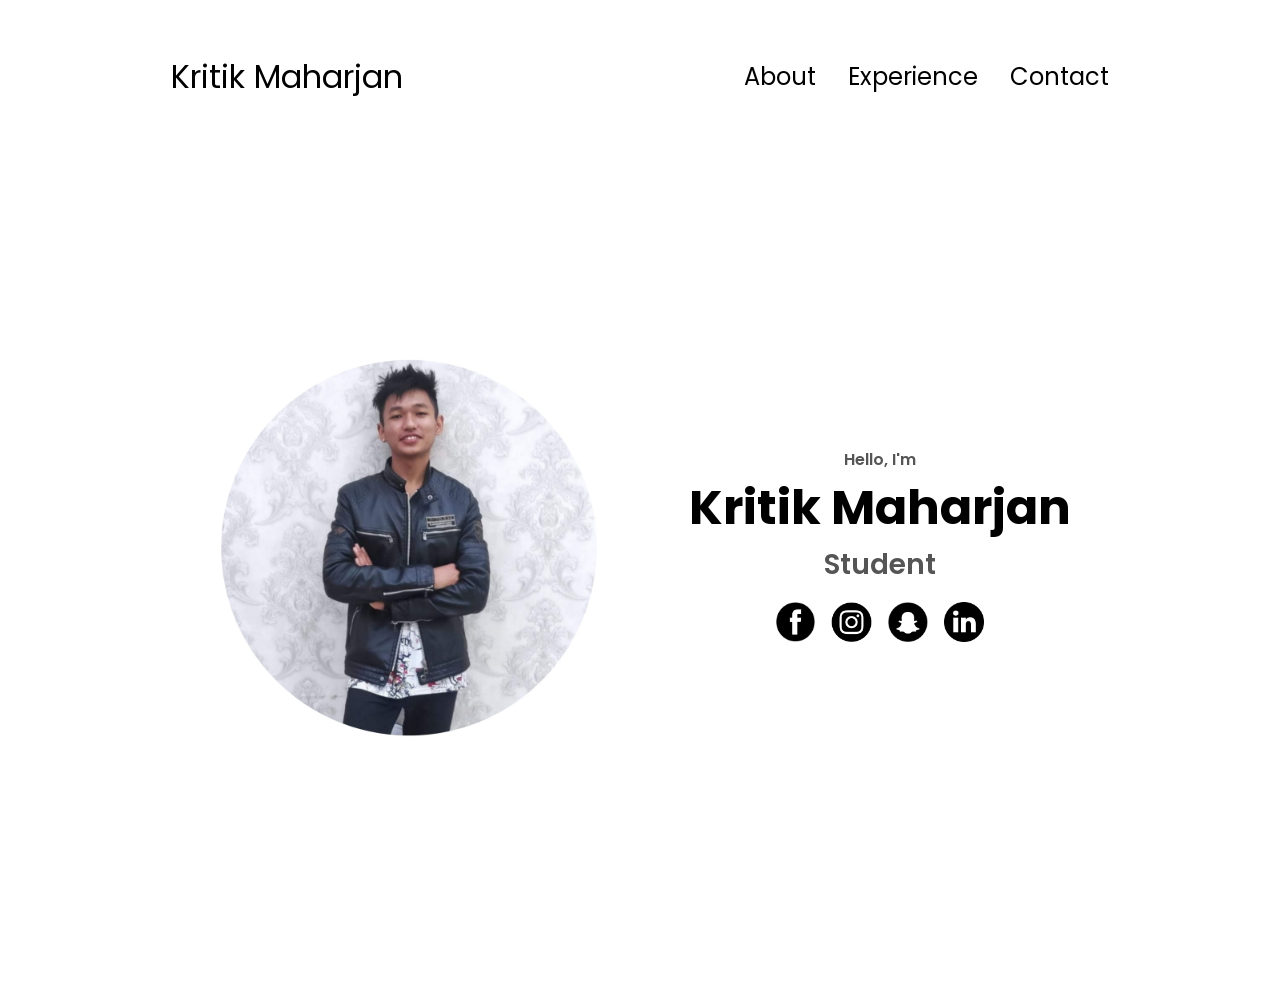
<file: index.html>
<!DOCTYPE html>
<html lang="en">
  <head>
    <title>My Portfolio</title>
    <link rel="stylesheet" href="style.css" />
    <link rel="stylesheet" href="assets/css/mediaqueries.css" />
  </head>
  <body>
    <nav id="header">
      <div class="logo">Kritik Maharjan</div>
      <div>
        <ul class="nav-links">
          <li><a href="about.html">About</a></li>
          <li><a href="experience.html">Experience</a></li>
          <li><a href="contact.html">Contact</a></li>
        </ul>
      </div>
    </nav>
    
    <section id="profile">
      <div class="section__pic-container">
        <img src="./assets/image/profile-pic.png" alt="Kritik Maharjan profile picture" />
      </div>
      <div class="section__text">
        <p class="section__text__p1">Hello, I'm</p>
        <h1 class="title">Kritik Maharjan</h1>
        <p class="section__text__p2">Student</p>
        
        <div id="socials-container">
          <img
            src="./assets/image/facebook.png"
            alt="My Facebook profile"
            class="icon"
            onclick="location.href='https://www.facebook.com/kritik.maharjan'"
          />
          <img
            src="./assets/image/instagram.png"
            alt="My Instagram profile"
            class="icon"
            onclick="location.href='https://www.instagram.com/kree.tic__/'"
          />
          <img
            src="./assets/image/snapchat.png"
            alt="My SnapChat profile"
            class="icon"
            onclick="location.href='https://www.snapchat.com/add/kritik_mhrz?share_id=f7VfGEDwbj0&locale=en-GB'"
          />
          <img
            src="./assets/image/linkedin.png"
            alt="My LinkedIn profile"
            class="icon"
            onclick="location.href='https://www.linkedin.com/in/kritik-maharjan/'"
          />
         
        </div>
      </div>
    </section>
     
   
    
    <script src="assets/js/script.js"></script>
  </body>
</html>
</file>
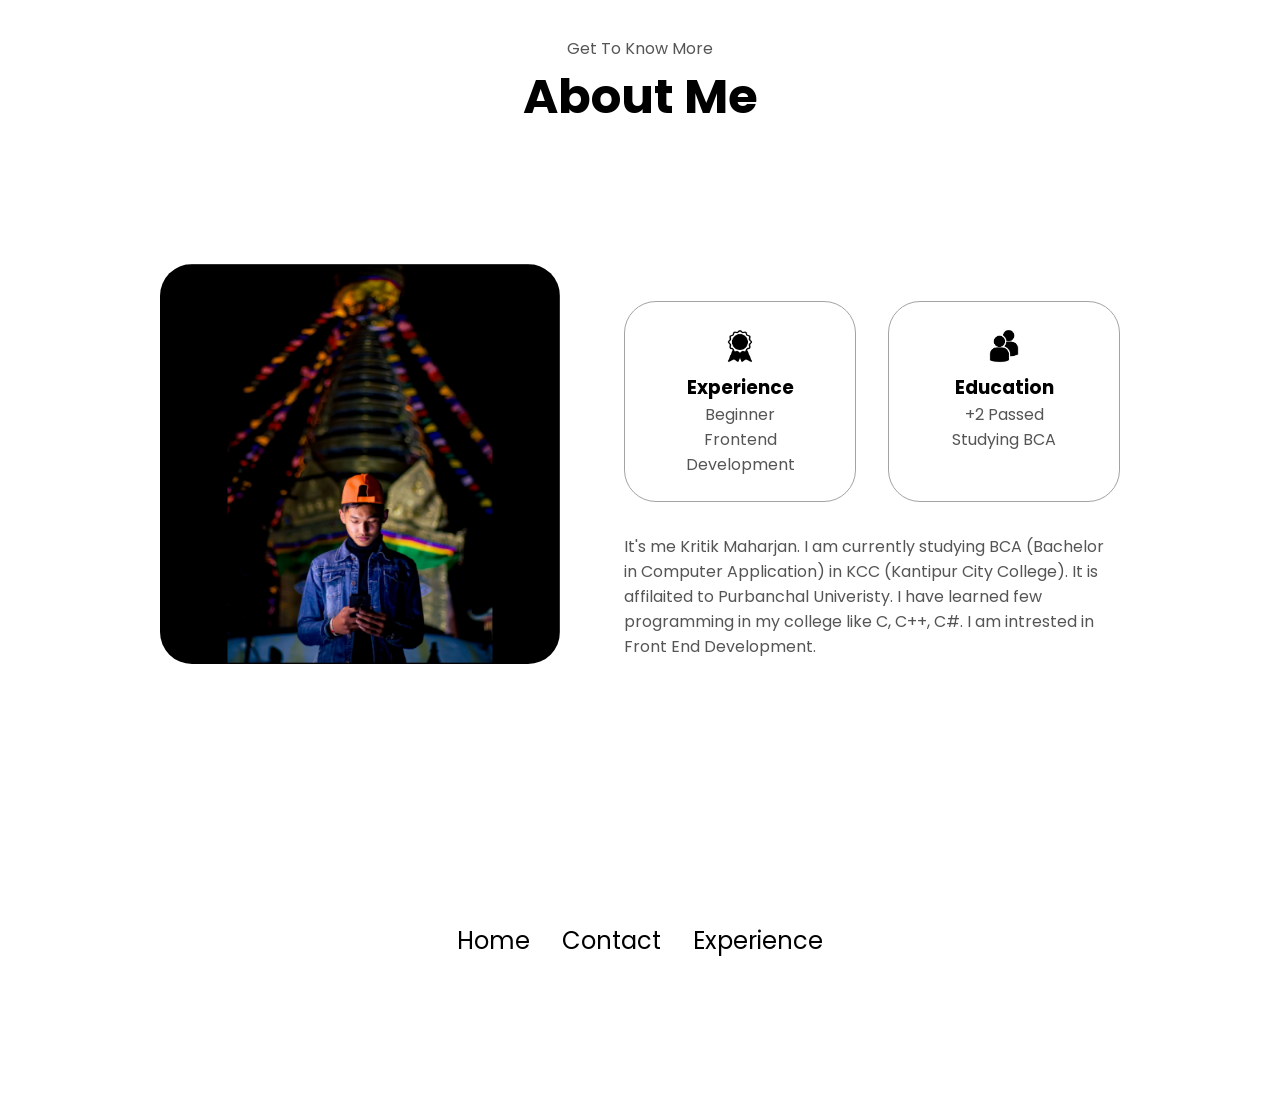
<file: about.html>
<!DOCTYPE html>
<html lang="en">
<head>
  <meta charset="UTF-8">
  <meta name="viewport" content="width=device-width, initial-scale=1.0">
  <link rel="stylesheet" href="style.css" />
  <title>Document</title>
</head>
<body>
  <section id="about">
    <p class="section__text__p1">Get To Know More</p>
  <h1 class="title">About Me</h1>
  <div class="section-container">
    <div class="section__pic-container">
      <img
        src="./assets/image/about-pic.png"
        alt="Profile picture"
        class="about-pic"
      />
    </div>
    <div class="about-details-container">
      <div class="about-containers">
        <div class="details-container">
          <img
            src="./assets/image/experience.png"
            alt="Experience icon"
            class="icon"
          />
          <h3>Experience</h3>
          <p>Beginner <br />Frontend Development</p>
        </div>
        <div class="details-container">
          <img
            src="./assets/image/education.png"
            alt="Education icon"
            class="icon"
          />
          <h3>Education</h3>
          <p>+2 Passed<br />Studying BCA </p>
        </div>
      </div>
      <div class="text-container">
        <p>
          It's me Kritik Maharjan. I am currently studying BCA (Bachelor in Computer Application) in KCC (Kantipur City College).
          It is affilaited to Purbanchal Univeristy. I have learned few programming in my college like C, C++, C#. I am intrested
          in Front End Development.
        </p>
      </div>
    </div>
  </div>
  </section>
  <footer>
    <nav>
      <div class="nav-links-container">
        <ul class="nav-links">
          <li><a href="index.html">Home</a></li>
          <li><a href="contact.html">Contact</a></li>
          <li><a href="experience.html">Experience</a></li>
          
        </ul>
      </div>
    </nav>
  </footer>
</body>
</html>
</file>
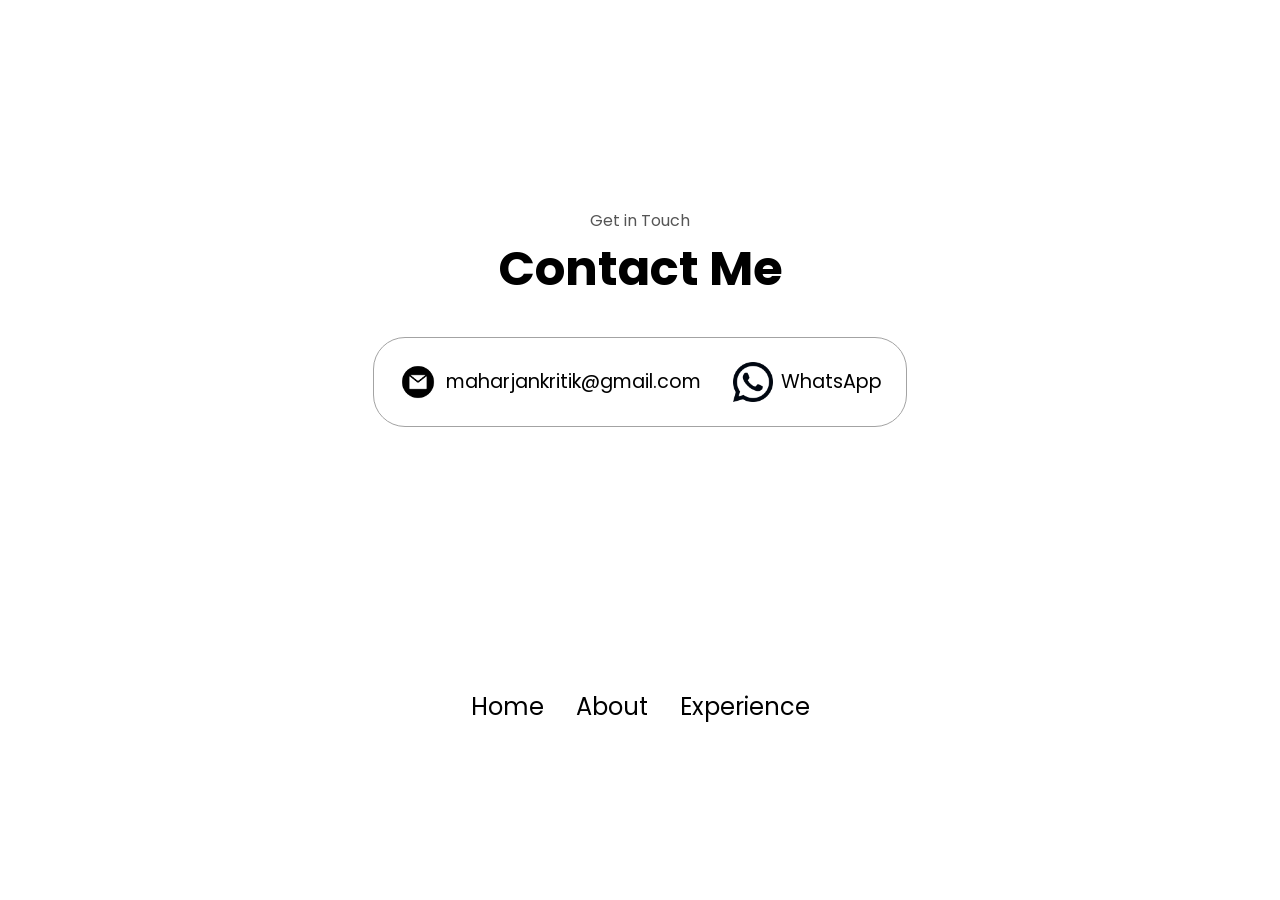
<file: contact.html>
<!DOCTYPE html>
<html lang="en">
<head>
  <meta charset="UTF-8">
  <meta name="viewport" content="width=device-width, initial-scale=1.0">
  <title>Document</title>
  <link rel="stylesheet" href="style.css" />
</head>
<body>
  <section id="contact">
    <p class="section__text__p1">Get in Touch</p>
    <h1 class="title">Contact Me</h1>
    <div class="contact-info-upper-container">
      <div class="contact-info-container">
        <img
          src="./assets/image/email.png"
          alt="Email icon"
          class="icon contact-icon email-icon"
        />
        <p><a href="mailto:maharjankritik@gmail.com">maharjankritik@gmail.com</a></p>
      </div>
      <div class="contact-info-container">
        <img
          src="./assets/image/whatsapp.png"
          alt="WhatsApp icon"
          class="icon contact-icon"
        />
        <p><a href="https://wa.me/9864599200">WhatsApp</a></p>
      </div>
    </div>
  </section>
  <footer>
    <nav>
      <div class="nav-links-container">
        <ul class="nav-links">
          <li><a href="index.html">Home</a></li>
          <li><a href="about.html">About</a></li>
          <li><a href="experience.html">Experience</a></li>
          
        </ul>
      </div>
    </nav>
  </footer>
</body>
</html>
</file>
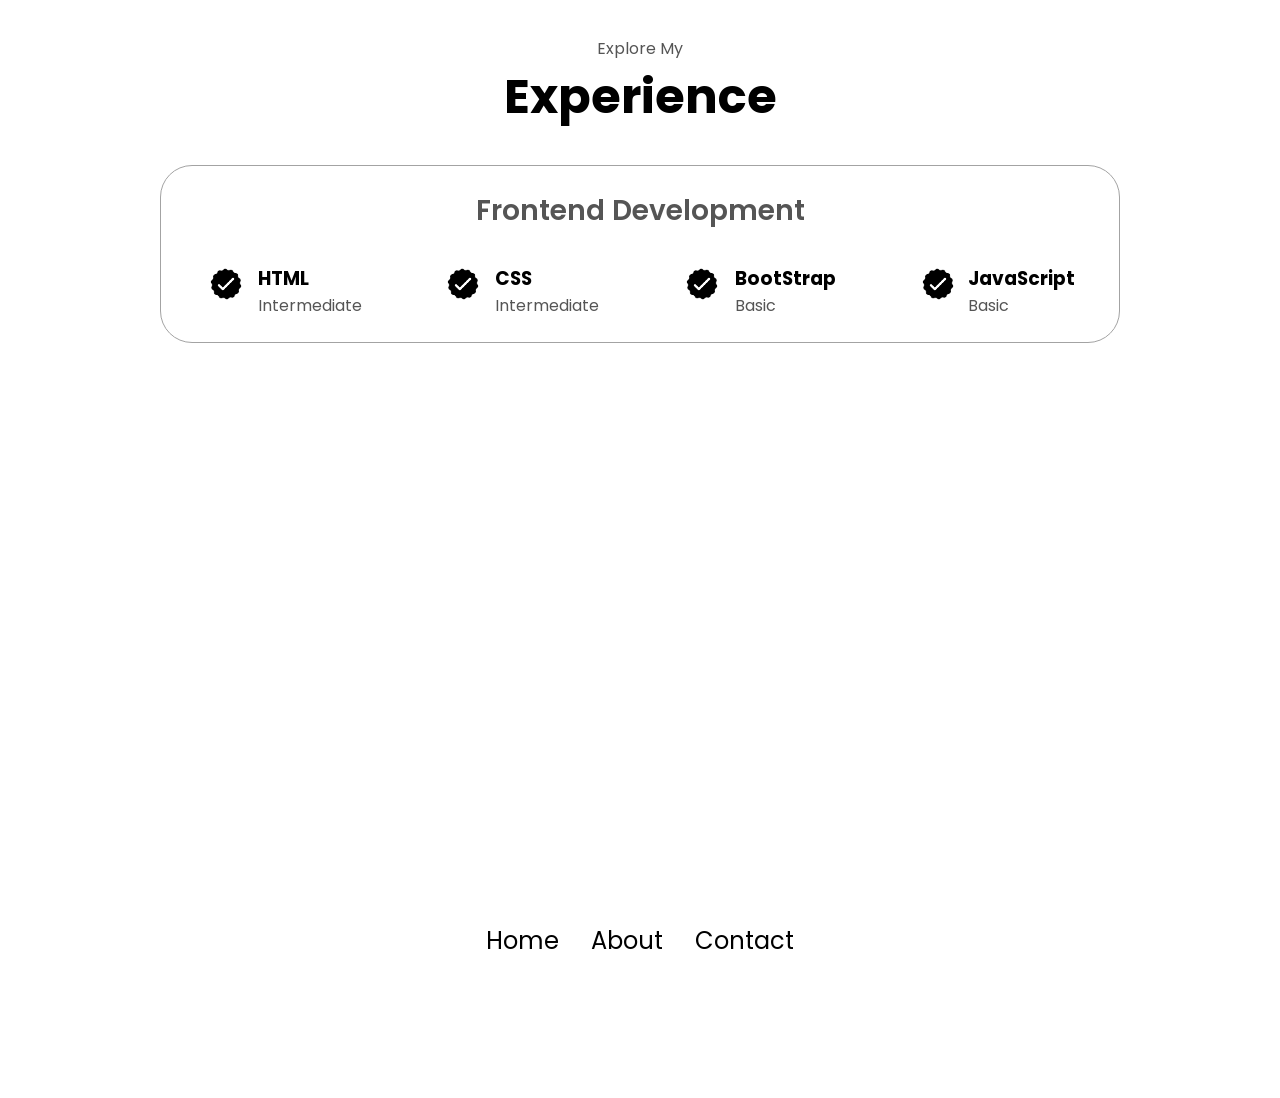
<file: experience.html>
<!DOCTYPE html>
<html lang="en">
<head>
  <meta charset="UTF-8">
  <meta name="viewport" content="width=device-width, initial-scale=1.0">
  <link rel="stylesheet" href="style.css" />
  <title>Document</title>
</head>
<body>
  <section id="experience">
    <p class="section__text__p1">Explore My</p>
  <h1 class="title">Experience</h1>
  <div class="experience-details-container">
    <div class="about-containers">
      <div class="details-container">
        <h2 class="experience-sub-title">Frontend Development</h2>
        <div class="article-container">
          <article>
            <img
              src="./assets/image/checkmark.png"
              alt="Experience icon"
              class="icon"
            />
            <div>
              <h3>HTML</h3>
              <p>Intermediate</p>
            </div>
          </article>
          <article>
            <img
              src="./assets/image/checkmark.png"
              alt="Experience icon"
              class="icon"
            />
            <div>
              <h3>CSS</h3>
              <p>Intermediate</p>
            </div>
          </article>
          <article>
            <img
              src="./assets/image/checkmark.png"
              alt="Experience icon"
              class="icon"
            />
            <div>
              <h3>BootStrap</h3>
              <p>Basic</p>
            </div>
          </article>
          <article>
            <img
              src="./assets/image/checkmark.png"
              alt="Experience icon"
              class="icon"
            />
            <div>
              <h3>JavaScript</h3>
              <p>Basic</p>
            </div>
          </article>
          
        </div>
      </div>
      
    </div>
  </div>
  </section>
  <footer>
    <nav>
      <div class="nav-links-container">
        <ul class="nav-links">
          <li><a href="index.html">Home</a></li>
          <li><a href="about.html">About</a></li>
          <li><a href="contact.html">Contact</a></li>
          
        </ul>
      </div>
    </nav>
  </footer>
</body>
</html>
</file>
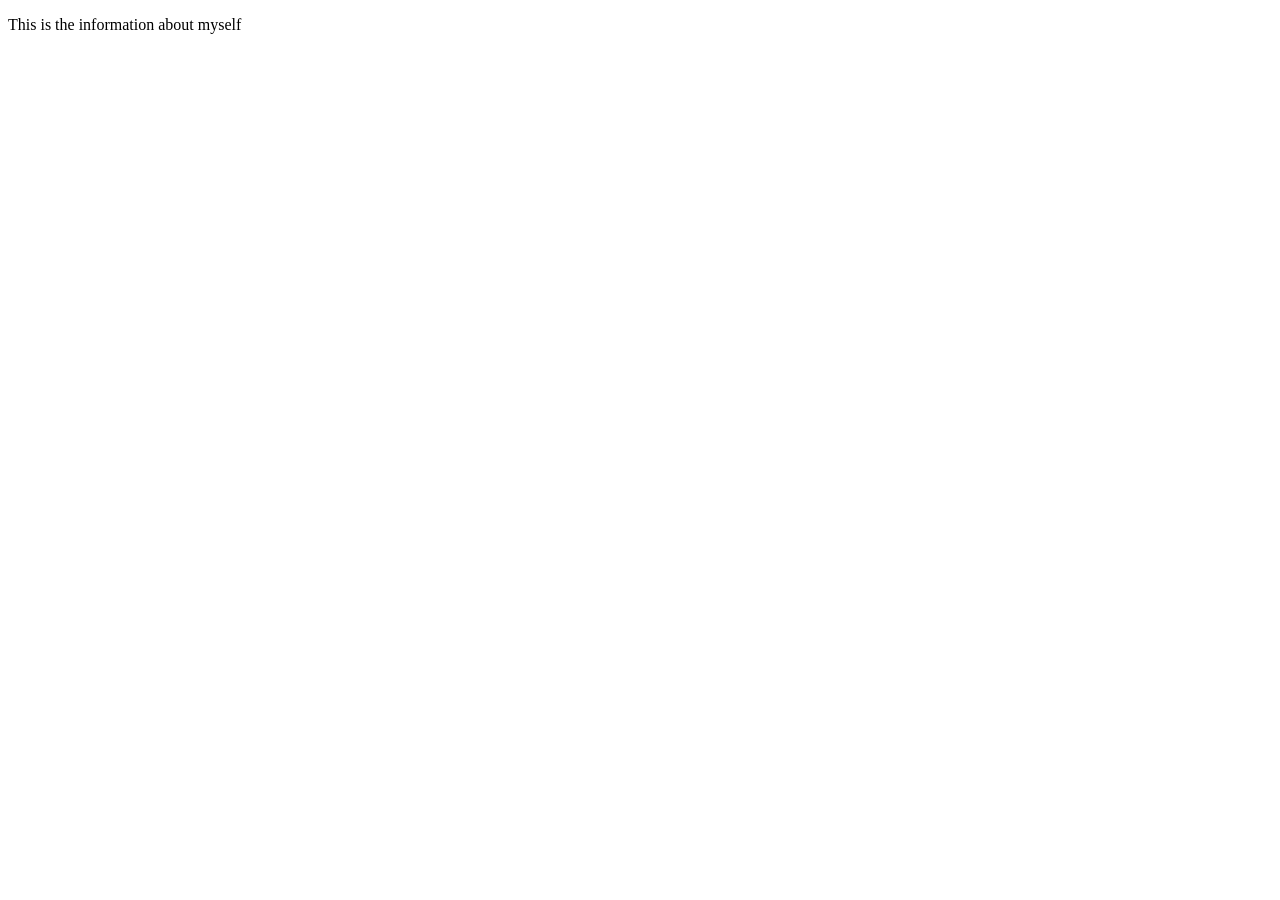
<file: info.html>
<!DOCTYPE html>
<html lang="en">
<head>
    <meta charset="UTF-8">
    <meta name="viewport" content="width=device-width, initial-scale=1.0">
    <title>Document</title>
</head>
<body>
    <p>
        This is the information about myself
    </p>
</body>
</html>
</file>
<file: style.css>
/* GENERAL */

@import url("https://fonts.googleapis.com/css2?family=Poppins:wght@300;400;500;600&display=swap");

* {
  margin: 0;
  padding: 0;
}

body {
  font-family: "Poppins", sans-serif;
}


p {
  color: rgb(85, 85, 85);
}

/* DESKTOP NAV */

nav,
.nav-links {
  display: flex;
}

nav {
  justify-content: space-around;
  align-items: center;
  height: 17vh;
}

.nav-links {
  gap: 2rem;
  list-style: none;
  font-size: 1.5rem;
}

a {
  color: black;
  text-decoration: none;
  text-decoration-color: white;
}

a:hover {
  color: grey;
  text-decoration: underline;
  text-underline-offset: 1rem;
  text-decoration-color: rgb(181, 181, 181);
}

.logo {
  font-size: 2rem;
}

.logo:hover {
  cursor: default;
}


section {
  padding-top: 4vh;
  height: 96vh;
  margin: 0 10rem;
  box-sizing: border-box;
  min-height: fit-content;
}

.section-container {
  display: flex;
}

/* PROFILE SECTION */

#profile {
  display: flex;
  justify-content: center;
  gap: 5rem;
  height: 80vh;
}

.section__pic-container {
  display: flex;
  height: 400px;
  width: 400px;
  margin: auto 0;
}

.section__text {
  align-self: center;
  text-align: center;
}

.section__text p {
  font-weight: 600;
}

.section__text__p1 {
  text-align: center;
}

.section__text__p2 {
  font-size: 1.75rem;
  margin-bottom: 1rem;
}

.title {
  font-size: 3rem;
  text-align: center;
}

#socials-container {
  display: flex;
  justify-content: center;
  margin-top: 1rem;
  gap: 1rem;
}

/* ICONS */

.icon {
  cursor: pointer;
  height: 2.5rem;
}

/* BUTTONS */

.btn-container {
  display: flex;
  justify-content: center;
  gap: 1rem;
}

.btn {
  font-weight: 600;
  transition: all 300ms ease;
  padding: 1rem;
  width: 8rem;
  border-radius: 2rem;
}

.btn-color-1,
.btn-color-2 {
  border: rgb(53, 53, 53) 0.1rem solid;
}

.btn-color-1:hover,
.btn-color-2:hover {
  cursor: pointer;
}

.btn-color-1,
.btn-color-2:hover {
  background: rgb(53, 53, 53);
  color: white;
}

.btn-color-1:hover {
  background: rgb(0, 0, 0);
}

.btn-color-2 {
  background: none;
}

.btn-color-2:hover {
  border: rgb(255, 255, 255) 0.1rem solid;
}

.btn-container {
  gap: 1rem;
}

/* ABOUT SECTION */

#about {
  position: relative;
}

.about-containers {
  gap: 2rem;
  margin-bottom: 2rem;
  margin-top: 2rem;
}

.about-details-container {
  justify-content: center;
  flex-direction: column;
}

.about-containers,
.about-details-container {
  display: flex;
}

.about-pic {
  border-radius: 2rem;
}

.arrow {
  position: absolute;
  right: -5rem;
  bottom: 2.5rem;
}

.details-container {
  padding: 1.5rem;
  flex: 1;
  background: white;
  border-radius: 2rem;
  border: rgb(53, 53, 53) 0.1rem solid;
  border-color: rgb(163, 163, 163);
  text-align: center;
}

.section-container {
  gap: 4rem;
  height: 80%;
}

.section__pic-container {
  height: 400px;
  width: 400px;
  margin: auto 0;
}

/* EXPERIENCE SECTION */

#experience {
  position: relative;
}

.experience-sub-title {
  color: rgb(85, 85, 85);
  font-weight: 600;
  font-size: 1.75rem;
  margin-bottom: 2rem;
}

.experience-details-container {
  display: flex;
  justify-content: center;
  flex-direction: column;
}

.article-container {
  display: flex;
  text-align: initial;
  flex-wrap: wrap;
  flex-direction: row;
  gap: 2.5rem;
  justify-content: space-around;
}

article {
  display: flex;
  width: 10rem;
  justify-content: space-around;
  gap: 0.5rem;
}

article .icon {
  cursor: default;
}

/* PROJECTS SECTION */

#projects {
  position: relative;
}

.color-container {
  border-color: rgb(163, 163, 163);
  background: rgb(250, 250, 250);
}

.project-img {
  border-radius: 2rem;
  width: 90%;
  height: 90%;
}

.project-title {
  margin: 1rem;
  color: black;
}

.project-btn {
  color: black;
  border-color: rgb(163, 163, 163);
}

/* CONTACT */

#contact {
  display: flex;
  justify-content: center;
  flex-direction: column;
  height: 70vh;
}

.contact-info-upper-container {
  display: flex;
  justify-content: center;
  border-radius: 2rem;
  border: rgb(53, 53, 53) 0.1rem solid;
  border-color: rgb(163, 163, 163);
  background: (250, 250, 250);
  margin: 2rem auto;
  padding: 0.5rem;
}

.contact-info-container {
  display: flex;
  align-items: center;
  justify-content: center;
  gap: 0.5rem;
  margin: 1rem;
}

.contact-info-container p {
  font-size: larger;
}

.contact-icon {
  cursor: default;
}

.email-icon {
  height: 2.5rem;
}

/* FOOTER SECTION */

footer {
  height: 26vh;
  margin: 0 1rem;
}

footer p {
  text-align: center;
}
</file>
<file: assets/css/mediaqueries.css>
@media screen and (max-width: 1400px) {
  #profile {
    height: 83vh;
    margin-bottom: 6rem;
  }
  .about-containers {
    flex-wrap: wrap;
  }
  #contact,
  #projects {
    height: fit-content;
  }
}

@media screen and (max-width: 1200px) {
  #desktop-nav {
    display: none;
  }
  #hamburger-nav {
    display: flex;
  }
  #experience,
  .experience-details-container {
    margin-top: 2rem;
  }
  #profile,
  .section-container {
    display: block;
  }
  .arrow {
    display: none;
  }
  section,
  .section-container {
    height: fit-content;
  }
  section {
    margin: 0 5%;
  }
  .section__pic-container {
    width: 275px;
    height: 275px;
    margin: 0 auto 2rem;
  }
  .about-containers {
    margin-top: 0;
  }
}

@media screen and (max-width: 600px) {
  #contact,
  footer {
    height: 40vh;
  }
  #profile {
    height: 83vh;
    margin-bottom: 0;
  }
  article {
    font-size: 1rem;
  }
  footer nav {
    height: fit-content;
    margin-bottom: 2rem;
  }
  .about-containers,
  .contact-info-upper-container,
  .btn-container {
    flex-wrap: wrap;
  }
  .contact-info-container {
    margin: 0;
  }
  .contact-info-container p,
  .nav-links li a {
    font-size: 1rem;
  }
  .experience-sub-title {
    font-size: 1.25rem;
  }
  .logo {
    font-size: 1.5rem;
  }
  .nav-links {
    flex-direction: column;
    gap: 0.5rem;
    text-align: center;
  }
  .section__pic-container {
    width: auto;
    height: 46vw;
    justify-content: center;
  }
  .section__text__p2 {
    font-size: 1.25rem;
  }
  .title {
    font-size: 2rem;
  }
  .text-container {
    text-align: justify;
  }
}
</file>
